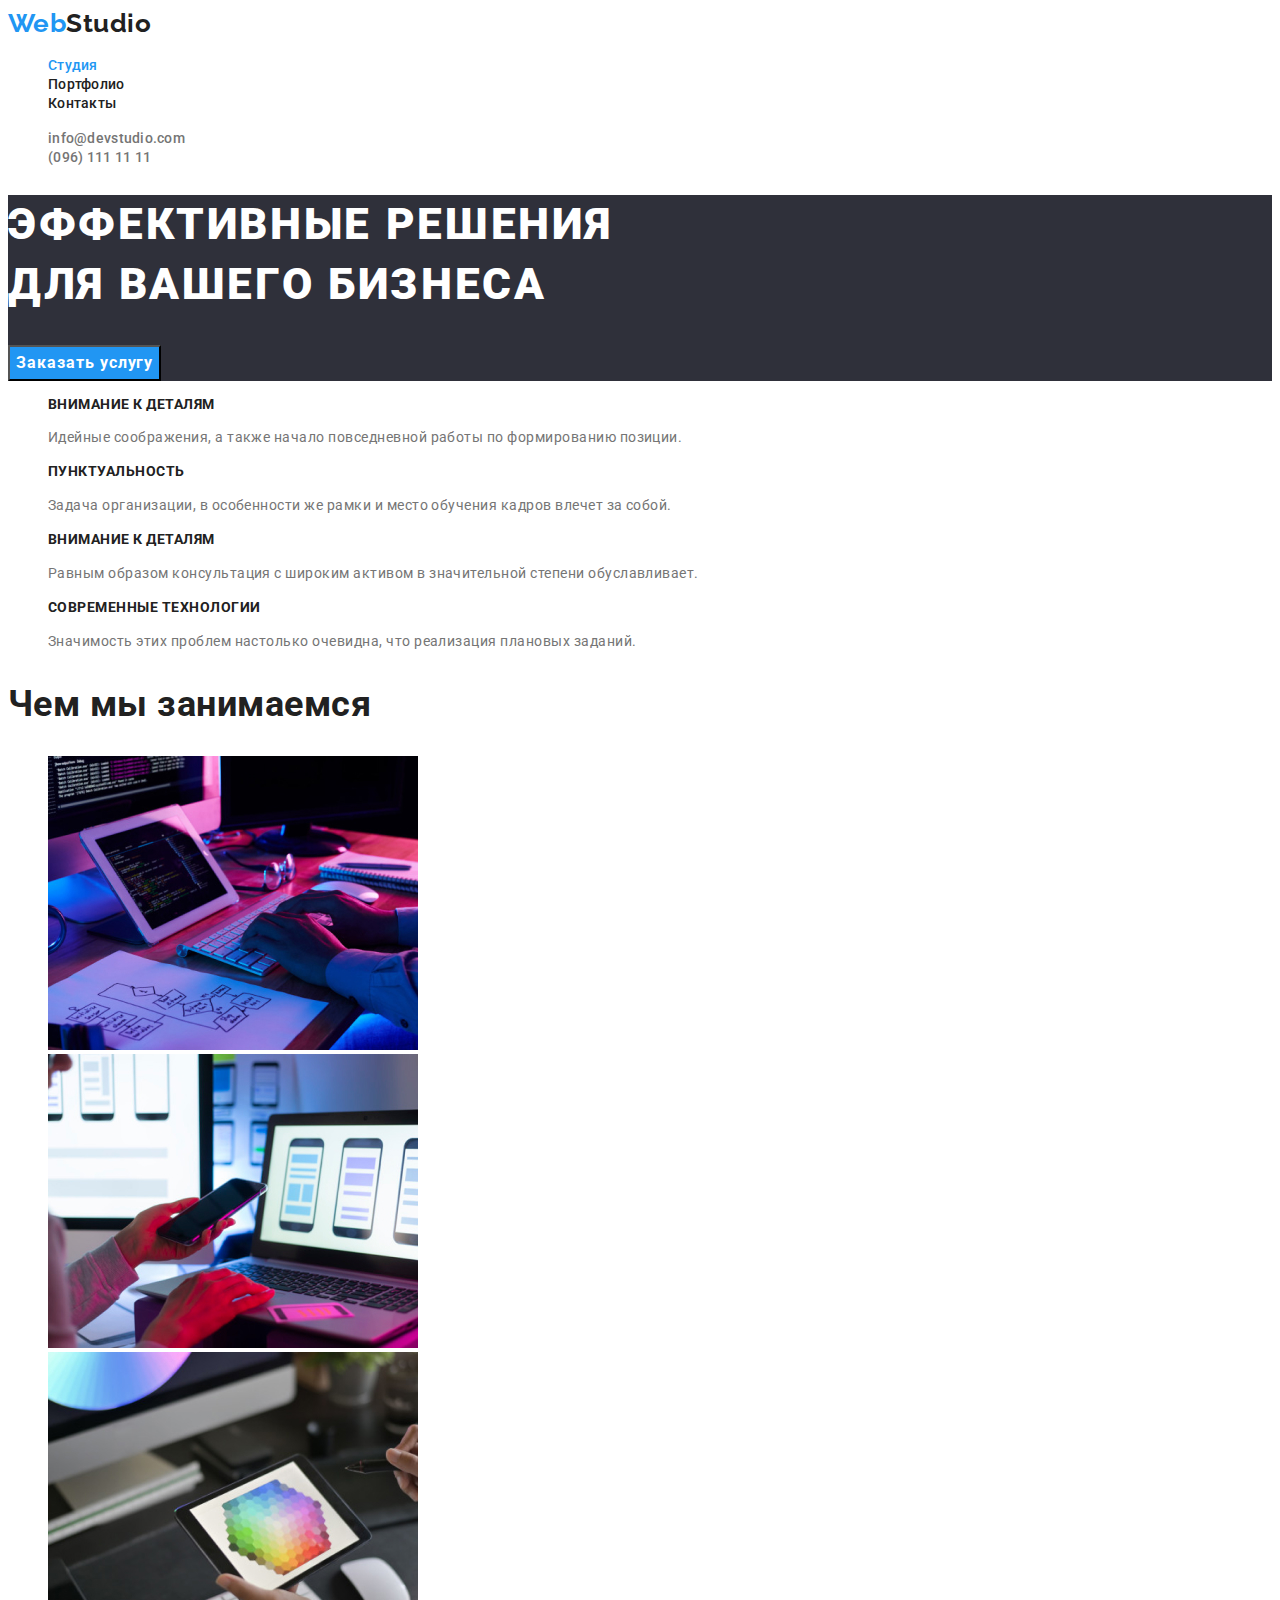
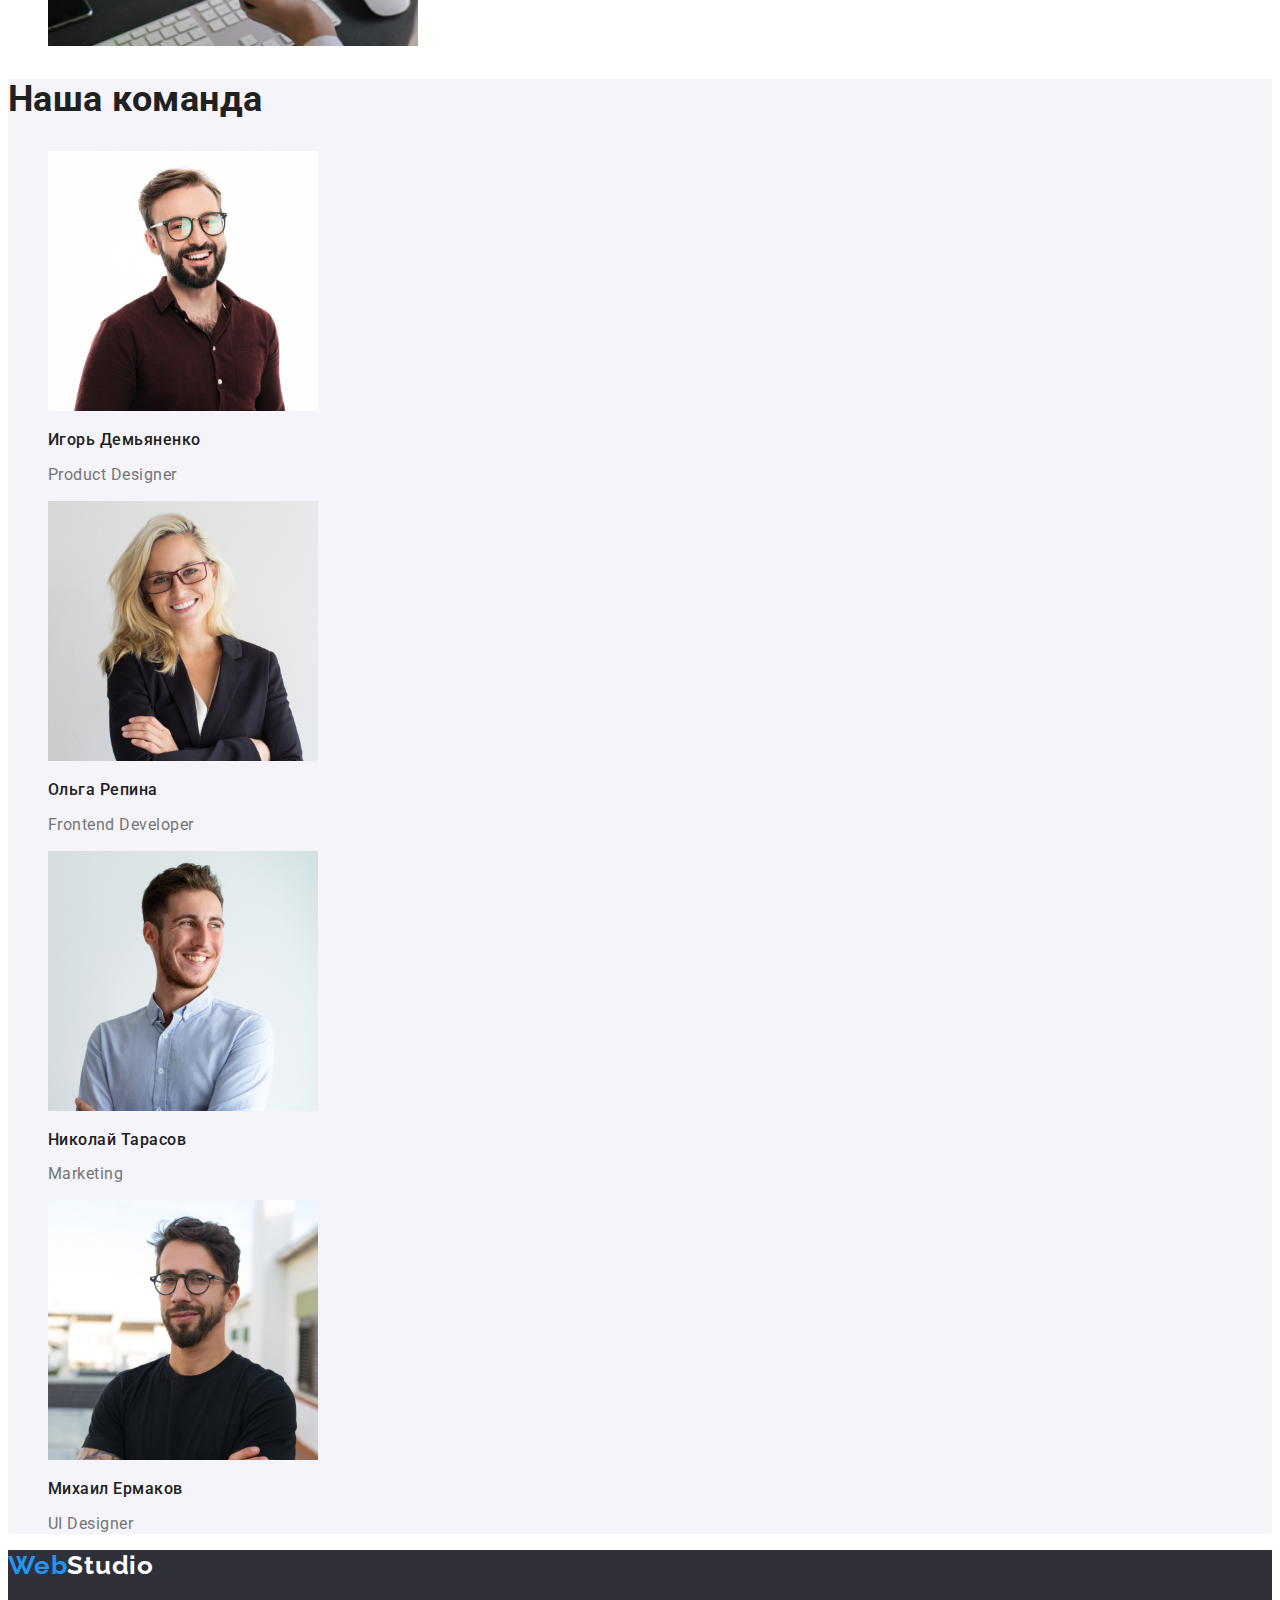
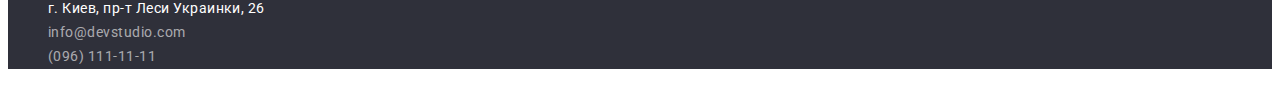
<file: index.html>
<!DOCTYPE html>
<html lang="ru">
<head>
    <meta charset="UTF-8">
    <meta name="viewport" content="width=device-width, initial-scale=1.0">
    <title>Студия</title>
    <link rel="stylesheet" href="./css/styles.css">
    <link href="https://fonts.googleapis.com/css2?family=Raleway:wght@700&display=swap" rel="stylesheet">
    <link href="https://fonts.googleapis.com/css2?family=Roboto:wght@400;500;700;900&display=swap" rel="stylesheet">
</head>
<body>
    <header>
        <!--Логотип-->
        <a class="logo"
        href="/"><span class="web-logo">Web</span>Studio</a>
    <nav>
    <!-- Навигация на другие страницы -->
        <ul class="site-nav list">
                <li><a class="link is-current" href="" >Студия</a></li>
                <li><a class="link" href="./portfolio.html" target="_blank" >Портфолио</a></li>
                <li><a class="link" href="" >Контакты</a></li>
        </ul>
    </nav>
        <!--Список контактов-->
        <address>
            <ul class="header-adress list">
            <li><a href="mailto:info@devstudio.com" class="adress-link">info@devstudio.com</a></li>
            <li><a href="tel:++380961111111" class="adress-link">(096) 111 11 11</a></li>
            </ul>
        </address>
                  
    </header>
    <main>
    
        <!--Секция с героем-->
    <section class="hero-section">
        <h1 class="hero">Эффективные решения <br>для вашего бизнеса</h1>

        <button type="button" class="button">
            <span class="button-text">Заказать услугу</span>
        </button> 
            
    </section>
    
    <!--Список преимуществ данной веб студии-->
    <section class="section">
        <!--<h2>Список преимуществ</h2>-->
<ul class="features list">
    <li>
        <h3 class="title">Внимание к деталям</h3>
        <p class="features-text">Идейные соображения, а также начало повседневной работы по формированию позиции.</p>
    </li>
    <li>
        <h3 class="title">Пунктуальность</h3>
        <p class="features-text">Задача организации, в особенности же рамки и место обучения кадров влечет за собой.</p>
    </li>
    <li>
        <h3 class="title">Внимание к деталям</h3>
        <p class="features-text">Равным образом консультация с широким активом в значительной степени обуславливает.</p>
    </li>
    <li>
        <h3 class="title">Современные технологии</h3>
        <p class="features-text">Значимость этих проблем настолько очевидна, что реализация плановых заданий.</p>
    </li>
</ul>
    </section>
    <!--Чем мы занимаемся-->
    <section class="section">
        <h2 class="section-title">Чем мы занимаемся</h2>
        <ul class="list">
            
            <li><img src="./images/coding.jpg" alt="верстаем" width="370" /> </li>
            <li><img src="./images/adaptive.jpg" alt="делаем адаптивную верстку" width="370" /></li>
            <li><img src="./images/webdesign.jpg" alt="занимаемся веб-дизайном" width="370" /></li>
            
        </ul>
    </section>
    <!--Наша команда-->
    <section class="our-team-section">
        <h2 class="section-title">Наша команда</h2>
        <ul class="our-team list">
            <li>
            <img src="./images/igor.jpg" alt="Игорь Демьяненко" width="270" />
            <h3 class="title">Игорь Демьяненко</h3>
            <p class="profession">Product Designer</p>
            </li>
            <li>
            <img src="./images/olga.jpg" alt="Ольга Репина" width="270" />
            <h3 class="title">Ольга Репина</h3>
            <p class="profession">Frontend Developer</p>
            </li>
            <li>
            <img src="./images/nikola.jpg" alt="Николай Тарасов" width="270" />
            <h3 class="title">Николай Тарасов</h3>
            <p class="profession">Marketing</p>
            </li>
            <li>
            <img src="./images/mihail.jpg" alt="Михаил Ермаков" width="270" />
            <h3 class="title">Михаил Ермаков</h3>
            <p class="profession">UI Designer</p>
            </li>
        </ul>
    </section>
</main>
   
    <footer class="footer">
        <!--Логотип-->
        <a class="footer-logo" href="/"><span class="web-logo">Web</span>Studio</a>
    
        <!--Список контактов-->
        <address>
            <ul class="footer-adress list">
            <li><a href="https://goo.gl/maps/HhLxZeVXFnJHZ4HMA" 
                target="_blank" class="link">г. Киев, пр-т Леси Украинки, 26 </a> </li>
            <li><a href="mailto:info@devstudio.com" class="footer-contact">info@devstudio.com</a></li>
            <li><a href="tel:++380961111111" class="footer-contact">(096) 111-11-11</a></li>
            </ul>
        </address>
    </footer>

</body>
</html>
</file>
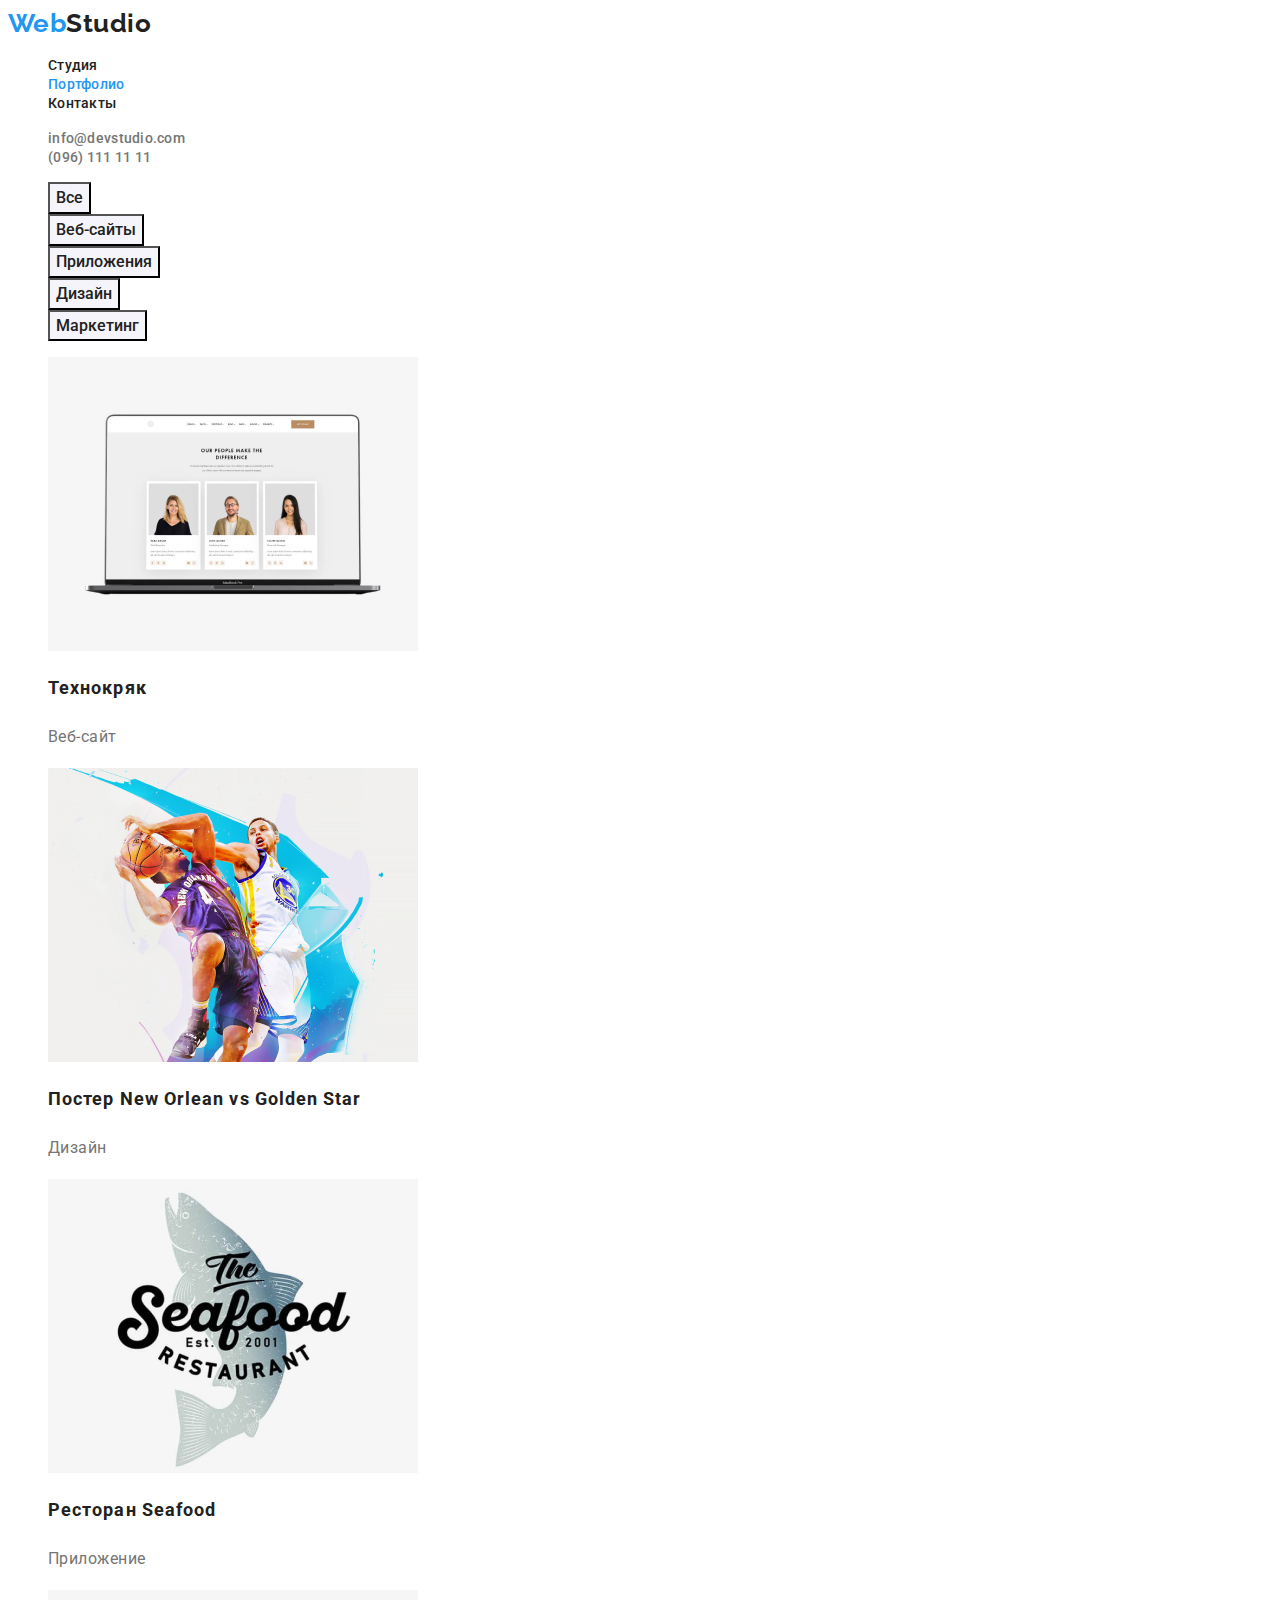
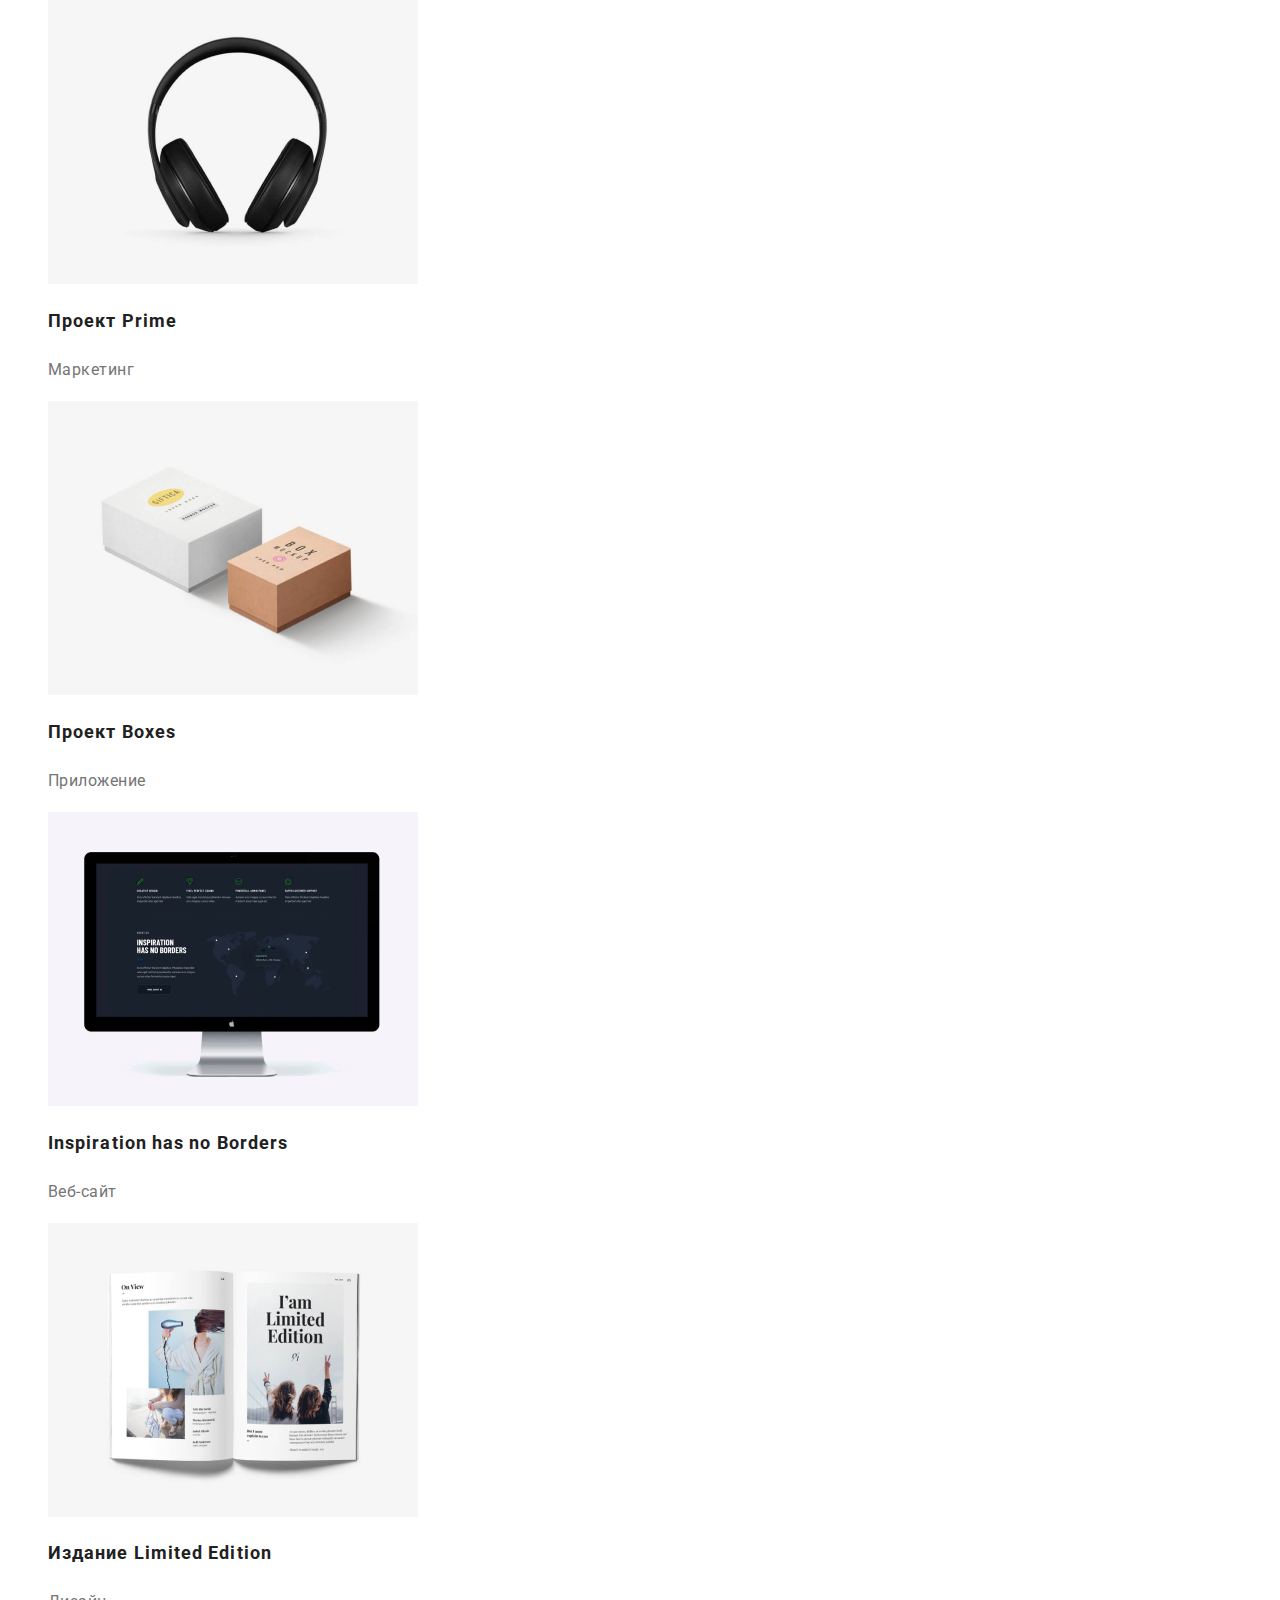
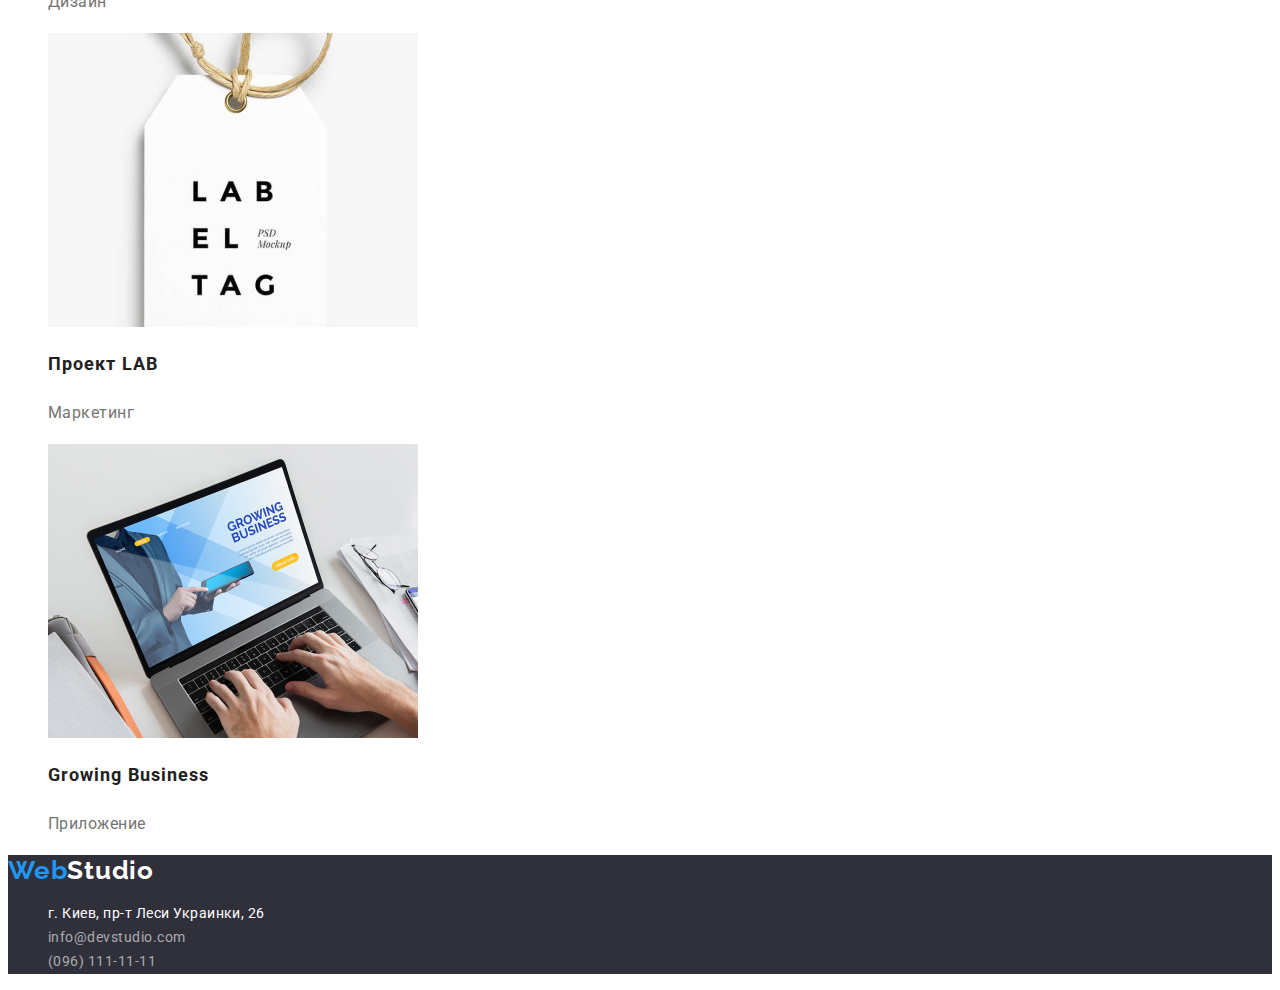
<file: portfolio.html>
<!DOCTYPE html>
<html lang="ru">

<head>
    <meta charset="UTF-8">
    <meta name="viewport" content="width=device-width, initial-scale=1.0">
    <title>Портфолио</title>
    <link rel="stylesheet" href="./css/styles.css">
    <link href="https://fonts.googleapis.com/css2?family=Raleway:wght@700&display=swap" rel="stylesheet">
    <link href="https://fonts.googleapis.com/css2?family=Roboto:wght@700&display=swap" rel="stylesheet">
    <link href="https://fonts.googleapis.com/css2?family=Roboto:wght@400;500&display=swap" rel="stylesheet">
</head>

<body>
    <header>
        <!--Логотип-->
        <a class="logo" href="/"><span class="web-logo">Web</span>Studio</a>
        <nav>
            <!-- Навигация на другие страницы -->
            <ul class="site-nav list">
                <li><a class="link" href="">Студия</a></li>
                <li><a class="link is-current" href="./portfolio.html" target="_blank">Портфолио</a></li>
                <li><a class="link" href="">Контакты</a></li>
            </ul>
        </nav>
        <!--Список контактов-->
        <address>
            <ul class="header-adress list">
                <li><a href="mailto:info@devstudio.com" class="adress-link">info@devstudio.com</a></li>
                <li><a href="tel:++380961111111" class="adress-link">(096) 111 11 11</a></li>
            </ul>
        </address>

    </header>
    <main>
        <section>
            <!--Навигационные кнопки-->
            <ul class="list">
                <li><button type="button" class="port-button">
                <span class="port-button-text">Все</span></button></li>
                <li><button type="button" class="port-button">
                    <span class="port-button-text">Веб-сайты</span></button></li>
                <li><button type="button" class="port-button">
                    <span class="port-button-text">Приложения</span></button></li>
                <li><button type="button" class="port-button">
                    <span class="port-button-text">Дизайн</span></button></li>
                <li><button type="button" class="port-button">
                    <span class="port-button-text">Маркетинг</span></button></li>

                </ul>
            <!--Список примеров работ-->
            <!--<h1>Примеры работ</h1>-->
            <ul class="list">
                <li>
                    <a class="works-examples" href="">
                    <img src="./images/technocrack.jpg" alt="Технокряк" width="370" />
                    <h2 class="works-title">Технокряк</h2>
                    <p class="works-description">Веб-сайт</p>
                    </a>
                </li>
                <li>
                    <a class="works-examples" href="">
                    <img src="./images/neworlean.jpg" alt="Постер New Orlean vs Golden Star" width="370" />
                    <h2 class="works-title">Постер New Orlean vs Golden Star</h2>
                    <p class="works-description">Дизайн</p>
                </a>
                </li>
                <li>
                    <a class="works-examples" href="">
                    <img src="./images/seafood.jpg" alt="Ресторан Seafood" width="370" />
                    <h2 class="works-title">Ресторан Seafood</h2>
                    <p class="works-description">Приложение</p>
                    </a>
                </li>
                <li>
                    <a class="works-examples" href="">
                    <img src="./images/prime.jpg" alt="Проект Prime" width="370" />
                    <h2 class="works-title">Проект Prime</h2>
                    <p class="works-description">Маркетинг</p>
                    </a>
                </li>
                <li>
                    <a class="works-examples" href="">
                    <img src="./images/boxes.jpg" alt="Проект Boxes" width="370" />
                    <h2 class="works-title">Проект Boxes</h2>
                    <p class="works-description">Приложение</p>
                    </a>
                </li>
                <li>
                    <a class="works-examples" href="">
                    <img src="./images/inspiration.jpg" alt="Inspiration has no Borders" width="370" />
                    <h2 class="works-title">Inspiration has no Borders</h2>
                    <p class="works-description">Веб-сайт</p>
                    </a>
                </li>
                <li>
                    <a class="works-examples" href="">
                    <img src="./images/limitededition.jpg" alt="Издание Limited Edition" width="370" />
                    <h2 class="works-title">Издание Limited Edition</h2>
                    <p class="works-description">Дизайн</p>
                    </a>
                </li>
                <li>
                    <a class="works-examples" href="">
                    <img src="./images/lab.jpg" alt="Проект LAB" width="370" />
                    <h2 class="works-title">Проект LAB</h2>
                    <p class="works-description">Маркетинг</p>
                    </a>
                </li>
                <li>
                    <a class="works-examples" href="">
                    <img src="./images/growing.jpg" alt="Growing Business" width="370" />
                    <h2 class="works-title">Growing Business</h2>
                    <p class="works-description">Приложение</p>
                    </a>
                </li>
            </ul>
        </section>
    </main>

    <footer class="footer">
        <!--Логотип-->
        <a class="footer-logo" href="/"><span class="web-logo">Web</span>Studio</a>
    
        <!--Список контактов-->
        <address>
            <ul class="footer-adress list">
                <li><a href="https://goo.gl/maps/HhLxZeVXFnJHZ4HMA" target="_blank" class="link">г. Киев, пр-т Леси
                        Украинки, 26 </a> </li>
                <li><a href="mailto:info@devstudio.com" class="footer-contact">info@devstudio.com</a></li>
                <li><a href="tel:++380961111111" class="footer-contact">(096) 111-11-11</a></li>
            </ul>
        </address>
    </footer>

</body>

</html>
</file>
<file: css/styles.css>
/*цвет основного текста #212121 */

/*вторичный цвет текста #757575 */

/* белый #FFFFFF */

/* вторичный цвет фона "наша команда" #F5F4FA */

/*акцент #2196F3 */

/* цвет почты и ном телефона футер rgba(255, 255, 255, 0.6); */

/*футер бекграунд #2F303A */

:root {
  --primary-text-color: #757575;
  --secondary-text-color: #ffffff;
  --title-text-color: #212121;
  --accent-color: #2196f3;
  --secondary-white-color: rgba(255, 255, 255, 0.6);
  --primary-bg-color: #ffffff;
  --secondary-bg-color: #2f303a;
  --secondary-grey-bg-color: #f5f4fa;
}

body {
  background-color: var(--primary-bg-color);
  color: var(--primary-text-color);
  font-family: Roboto, sans-serif;
  letter-spacing: 0.03em;
}

.list {
  list-style: none;
}

.logo {
  color: var(--title-text-color);
  font-family: Raleway;
  font-weight: 700;
  font-size: 26px;
  line-height: 1.19;
  text-decoration: none;
}

.web-logo {
  color: var(--accent-color);
}

/*Site nav*/

.site-nav .link {
  color: var(--title-text-color);
  font-weight: 500;
  font-size: 14px;
  line-height: 1.14;
  letter-spacing: 0.02em;
  text-decoration: none;
}

.site-nav .link.is-current {
  color: var(--accent-color);
}

.link:hover,
.link:focus {
  color: var(--accent-color);
}

.header-adress .adress-link {
  color: var(--primary-text-color);
  font-style: normal;
  font-weight: 500;
  font-size: 14px;
  line-height: 1.14;
  letter-spacing: 0.02em;
  text-decoration: none;
}

.adress-link:hover,
.adress-link:focus {
  color: var(--accent-color);
}

/*Section*/

.section-title {
  color: var(--title-text-color);
  font-weight: 700;
  font-size: 36px;
  line-height: 1.16;
}

/*Hero*/

.hero-section {
  background-color: var(--secondary-bg-color);
}

.hero {
  color: var(--secondary-text-color);
  font-weight: 900;
  font-size: 44px;
  line-height: 1.36;
  letter-spacing: 0.06em;
  text-transform: uppercase;
}
/*Button*/

.button-text {
  color: var(--secondary-text-color);
  font-weight: 700;
  font-size: 16px;
  line-height: 1.875;
  letter-spacing: 0.06em;
}

.button {
  background-color: var(--accent-color);
  font-family: inherit;
}

.features .title {
  color: var(--title-text-color);
  font-weight: 700;
  font-size: 14px;
  line-height: 1.14;
  text-transform: uppercase;
}

.features-text {
  font-size: 14px;
  line-height: 1.71;
}

/*Наша команда*/

.our-team-section {
  background-color: var(--secondary-grey-bg-color);
}

.our-team .title {
  color: var(--title-text-color);
  font-weight: 500;
  font-size: 16px;
  line-height: 1.18;
}

.profession {
  font-size: 16px;
  line-height: 1.18;
}

/*Footer*/

.footer {
  background-color: var(--secondary-bg-color);
}

.footer-logo {
  color: var(--secondary-text-color);
  font-weight: 700;
  font-size: 26px;
  line-height: 1.19;
  text-decoration: none;
  font-family: Raleway;
  letter-spacing: 0.03em;
}

.footer-adress .link {
  color: var(--secondary-text-color);
  font-style: normal;
  font-size: 14px;
  line-height: 1.71;
  text-decoration: none;
}

.footer-contact {
  color: var(--secondary-white-color);
  font-style: normal;
  font-size: 14px;
  line-height: 1.71;
  text-decoration: none;
}

.link:hover,
.link:focus {
  color: var(--accent-color);
}

.footer-contact:hover,
.footer-contact:focus {
  color: var(--accent-color);
}

/*--------------------Portfolio-------------------*/

.port-button {
  background-color: var(--secondary-grey-bg-color);
  font-family: inherit;
  color: var(--title-text-color);
}

.port-button-text {
  font-weight: 500;
  font-size: 16px;
  line-height: 1.62;
}

.port-button:hover,
.port-button:focus {
  background-color: var(--accent-color);
  color: var(--secondary-text-color);
}

.works-title {
  color: var(--title-text-color);
  font-weight: 700;
  font-size: 18px;
  line-height: 2;
  letter-spacing: 0.06em;
}

.works-description {
  color: var(--primary-text-color);
  font-size: 16px;
  line-height: 1.87;
}

.works-examples {
  text-decoration: none;
}
</file>
